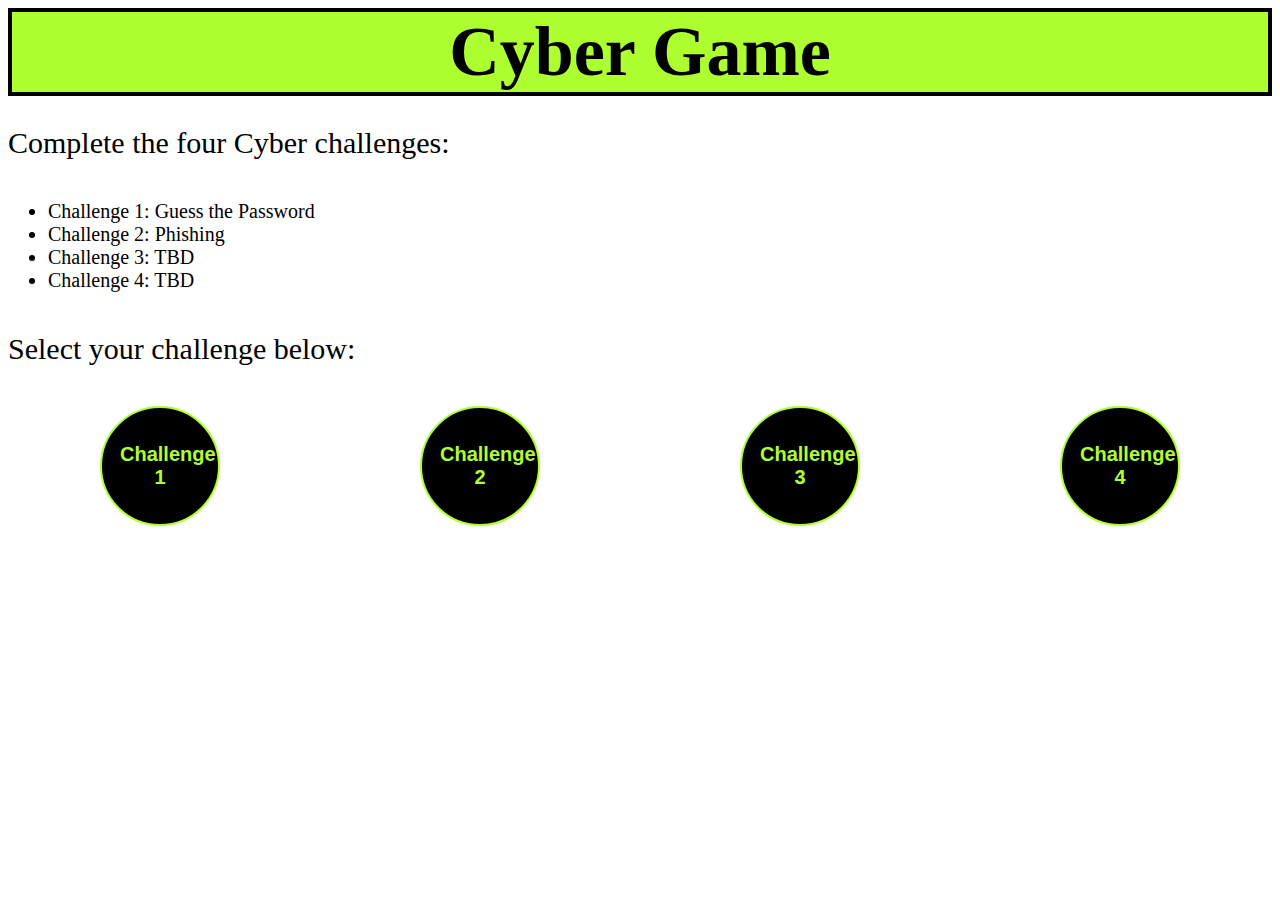
<file: index.html>
<!doctype html>
<html lang="en">

<head>
    <meta charset="utf-8">
    <meta name="viewport" content="width=device-width, initial-scale=1">
    <title>Cyber Game</title>
    <link rel="stylesheet" href="style.css">
</head>

<body>
    <main> 
        <h1 class="index-heading">Cyber Game</h1>
        <p class="index-paragraph">Complete the four Cyber challenges:</p>
        <ul class="index-list">
            <li>Challenge 1: Guess the Password </li>
            <li>Challenge 2: Phishing</li>
            <li>Challenge 3: TBD</li>
            <li>Challenge 4: TBD</li>
        </ul>    
        <p class="index-paragraph">Select your challenge below: </p> 
        
        <div class="challenge-container" >
            <button class="challenge-button" onclick="location.href='challenge1.html'">Challenge 1</button>
            <button class="challenge-button" onclick="location.href='challenge2.html'">Challenge 2</button>
            <button class="challenge-button" onclick="location.href='challenge3.html'">Challenge 3</button>
            <button class="challenge-button" onclick="location.href='challenge4.html'">Challenge 4</button>
    </main>
</body>
</html>
</file>
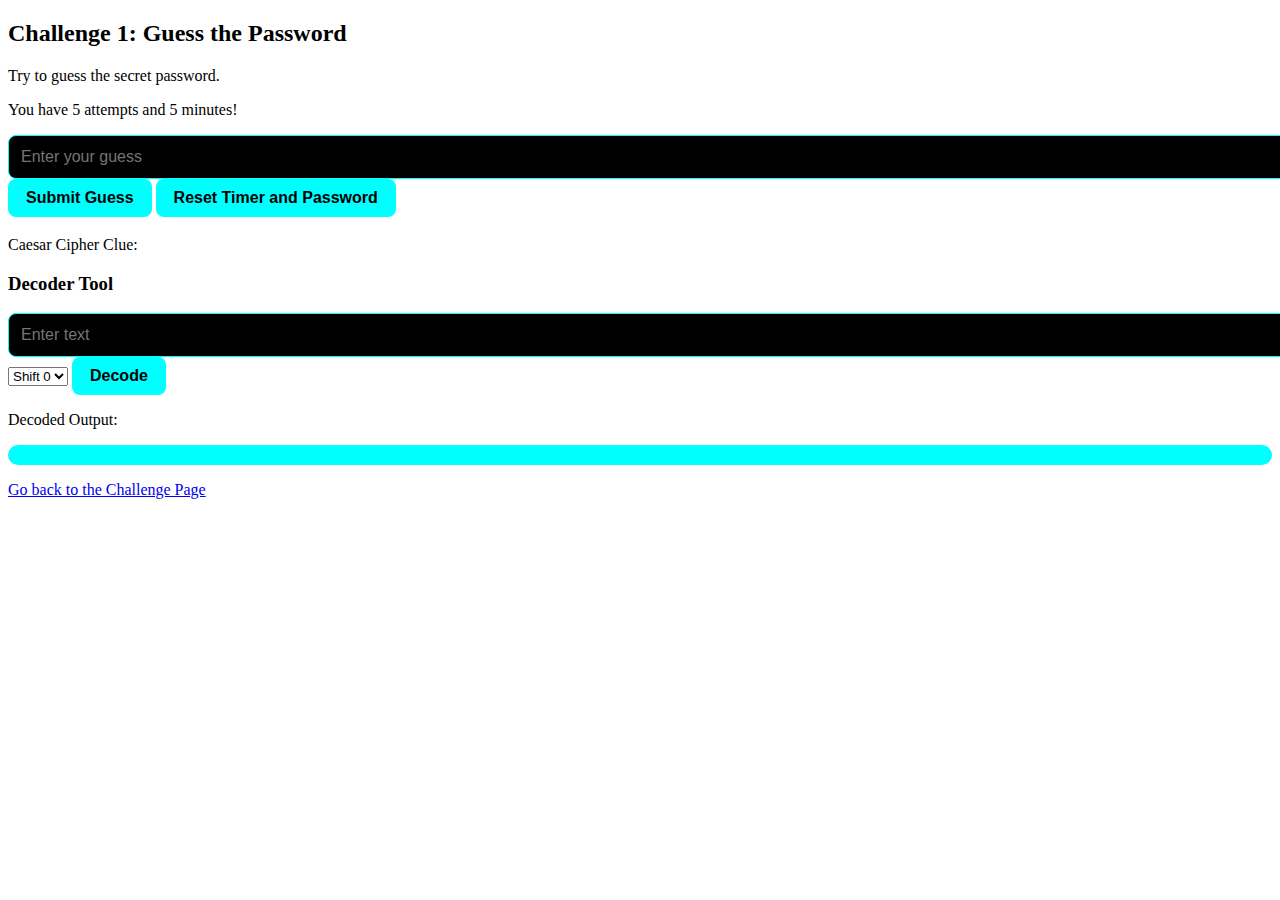
<file: challenge1.html>
<!doctype html>
<html lang="en">

<head>
    <meta charset="utf-8">
    <meta name="viewport" content="width=device-width, initial-scale=1">
    <title>Challenge 1: Guess the Password</title>
    <link rel="stylesheet" href="style.css">
</head>

<body> 
    <main>
        <section>
            <h2>Challenge 1: Guess the Password</h2>
            <p>Try to guess the secret password.</p>
            <p>You have 5 attempts and 5 minutes!</p>

            <!-- user input and submit button -->
            <input type="text" id="guessInput" placeholder="Enter your guess">
            <button id="guessButton">Submit Guess</button>
            <button id="resetButton">Reset Timer and Password</button>

            <!-- the feedback text -->
            <p id="result"></p>

            <!-- hint button that will unlock after the third try -->
            <button id="hintButton" style="display:none;">Reveal Hint</button>
            <p id="hintText" style="display:none;">Hint: The password starts ends with "!"</p>

            <!-- hidden clue revealed with hover for the numbers-->
            <p id="hiddenClueHover" style="display:none;">Hover over this text to reveal a clue for the numbers!</p>
            <p id="hoverClueText" style="display:none;">Numbers Clue: <span id="numberClue"></span></p>

            <!-- casear cipher clue -->
            <p>Caesar Cipher Clue: <span id="cipherText"></span></p>

            <!-- decoder tool -->
            <h3>Decoder Tool</h3>
            <input id="decoderInput" placeholder ="Enter text">
            <select id="decoderShift">
                <option value="0">Shift 0</option>
                <option value="1">Shift 1</option>
                <option value="2">Shift 2</option>
                <option value="3">Shift 3</option>
                <option value="4">Shift 4</option>
                <option value="5">Shift 5</option>
            </select>
            <button id="decodeButton">Decode</button>
            <p>Decoded Output: <span id="decoderOutput"></span></p>

            <!-- timer + progress Bar -->
            <div id="progressBarContainer">
                <div id="progressBar"></div>
            </div>
            <p id="timerDisplay"></p>
            

            <!-- back to the index page-->
            <p><a href ="index.html">Go back to the Challenge Page</a></p>
        </section>
    </main>

    <script src="script.js"></script>
</body>
</html>
</file>
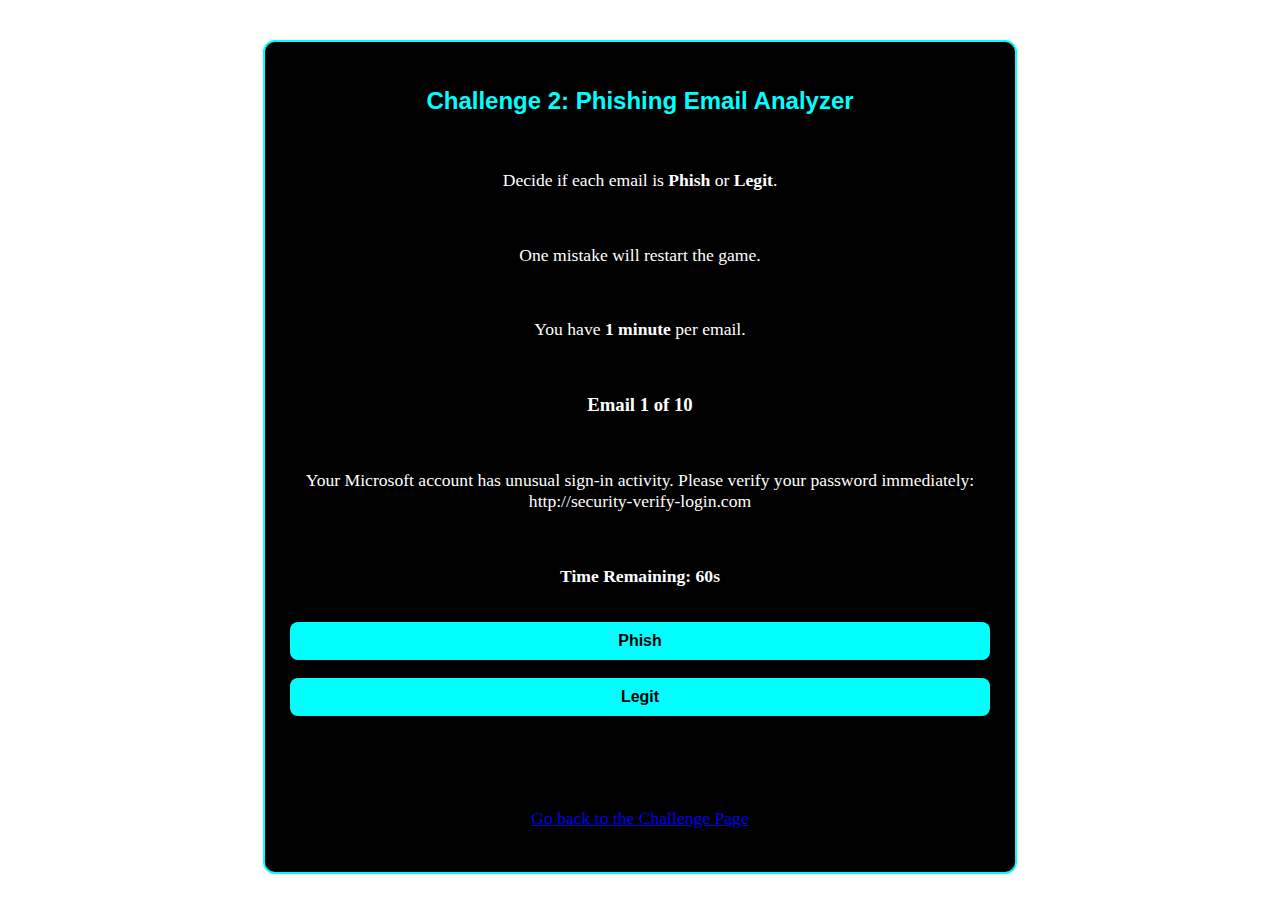
<file: challenge2.html>
<!doctype html>
<html lang="en">

<head>
    <meta charset="utf-8">
    <meta name="viewport" content="width=device-width, initial-scale=1">
    <title>Challenge 2: Phishing Email Analyzer</title>
    <link rel="stylesheet" href="style.css">
</head>

<body> 
    <main>
        <section class="challenge2-container">
            <h2>Challenge 2: Phishing Email Analyzer</h2>
            <p>Decide if each email is <strong>Phish</strong> or <strong>Legit</strong>.</p>
            <p>One mistake will restart the game.</p>
            <p>You have <strong>1 minute</strong> per email.</p>

            <h3 id="emailCounter"></h3>
            <div id="emailBox"></div>

            <p id ="timerDisplay2"></p>
    
            <button id="phishBtn">Phish</button>
            <button id="legitBtn">Legit</button>

            <p id="resultMessage"></p>

            <!-- back to the index page-->
            <p><a href="index.html">Go back to the Challenge Page</a></p>
        </section>
    </main>
    <script src="challenge2.js"></script>
</body>
</html>
</file>
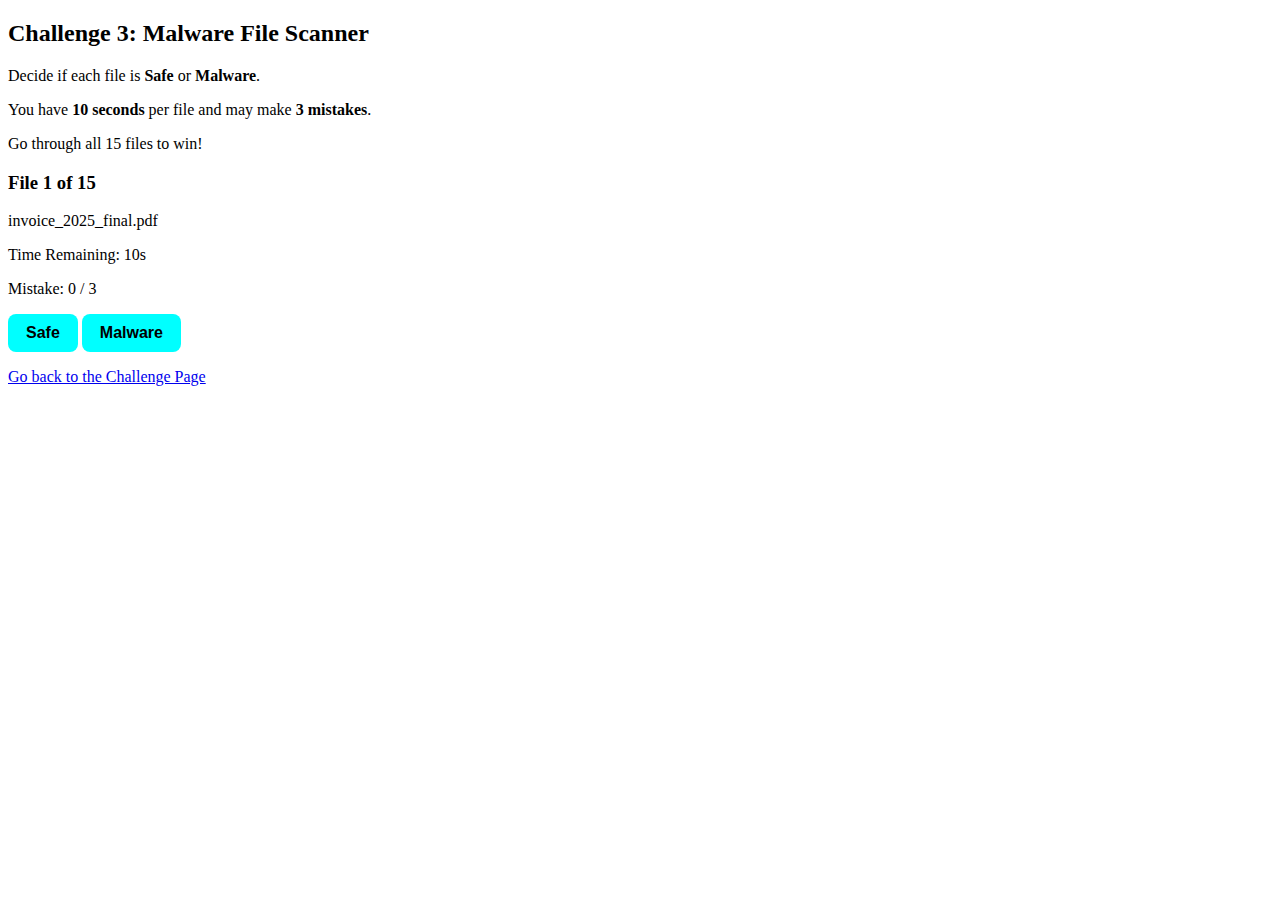
<file: challenge3.html>
<!doctype html>
<html lang="en">

<head>
    <meta charset="utf-8">
    <meta name="viewport" content="width=device-width, initial-scale=1">
    <title>Challenge 3: Firewall Packet Sorter</title>
    <link rel="stylesheet" href="style.css">
</head>

<body> 
    <main>
        <section class="challenge3-container">
            <!-- title and instructions-->
            <h2>Challenge 3: Malware File Scanner</h2>
            <p>Decide if each file is <strong>Safe</strong> or <strong>Malware</strong>.</p>
            <p>You have <strong>10 seconds</strong> per file and may make <strong>3 mistakes</strong>.</p>
            <p>Go through all 15 files to win!</p>

            <!-- displays the current file number-->
            <h3 id="fileCounter"></h3>

            <!-- file name display box -->
            <div id="fileBox"></div>

            <!-- timer and mistakes display -->
            <p id="timerDisplay3"></p>
            <p id="mistakeCounter"></p>

            <!-- buttons for safe or malware -->
            <button id="safeBtn">Safe</button>
            <button id="malwareBtn">Malware</button>

            <!-- message for the results -->
            <p id="resultMessage3"></p>

            <!-- back to the index page-->
            <p><a href ="index.html">Go back to the Challenge Page</a></p>
        </section>
    </main>

    <script src="challenge3.js"></script>
</body>
</html>
</file>
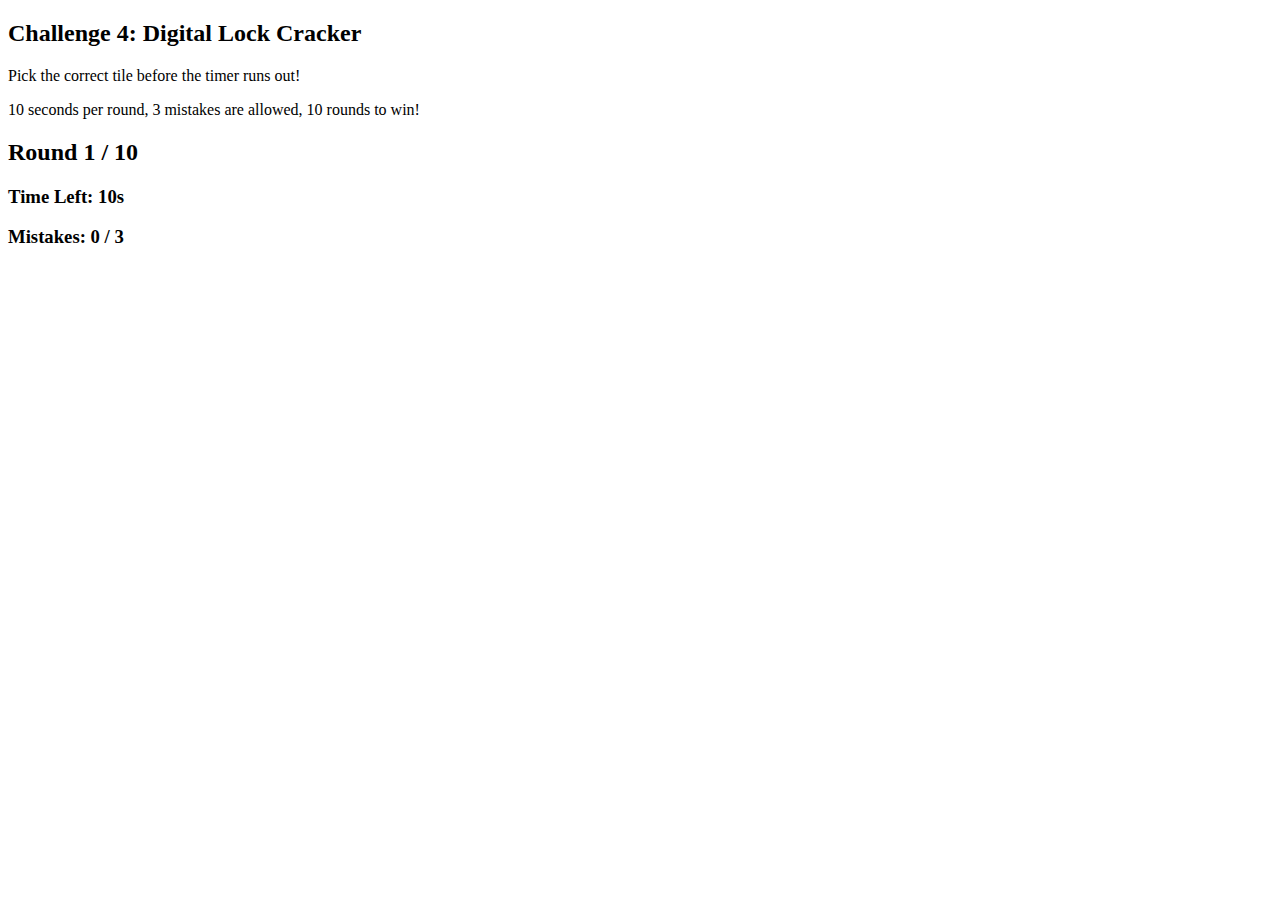
<file: challenge4.html>
<!doctype html>
<html lang="en">

<head>
    <meta charset="utf-8">
    <meta name="viewport" content="width=device-width, initial-scale=1">
    <title>Challenge 4: Digital Lock Cracker</title>
    <link rel="stylesheet" href="style.css">
</head>

<body> 
    <main>
        <h2>Challenge 4: Digital Lock Cracker</h2>
        <p>Pick the correct tile before the timer runs out!</p>
        <p>10 seconds per round, 3 mistakes are allowed, 10 rounds to win!</p>

        <h2 id="roundCounter">Round 1 / 10</h2>
        <h3 id="timerDisplay4">Time Left: 10s</h3>
        <h3 id="mistakeCounter4">Mistakes: 0 / 3</h3>

        <div id="grid"></div>

        <h2 id="resultMessage4"></h2>
    </main>

    <script src="challenge4.js"></script>
</body>
</html>
</file>
<file: style.css>
/* 
-------------------------------------------------------
                styling for index.html
------------------------------------------------------- 
*/

/* general styling for index page */
.index-main {
    background-color: black; 
    color: greenyellow;
    display: flex;
    justify-content: center;
    align-items: center;
    margin: 0 auto;
    text-align: center; 
}

/* homepage title */
.index-heading {
    font-size: 70px;
    margin-bottom: 20px;
    color: black;
    background-color: greenyellow;
    border: 4px solid black;
    display: flex;
    justify-content: center;
    align-items: center;
    margin: 0 auto;
    text-align: center;
}

/* homepage paragraphs*/
.index-paragraph {
    font-size: 30px;
    margin-bottom: 40px;
    color: black;
}

/* list describing the challenges */
.index-list {
    font-size: 20px;
    margin-bottom: 40px;
    color: black;
}

/* container where all of the challenge buttons sit */
.challenge-container {
    display: flex;
    gap: 200px;
    flex-wrap: wrap;
    justify-content: center; 
    font-size: 20 px; 
}

/* round challenge buttons */
.challenge-button {
    color: greenyellow;
    background-color: black;
    border: 2px solid greenyellow;
    width: 120px;
    height: 120px;
    border-radius: 50%;
    align-items: center; 
    font-size: 20px;
    cursor: pointer;
}

/* 
-------------------------------------------------------
                styling for challenge1.html
------------------------------------------------------- 
*/

.challenge1-container {
    display: flex; 
    flex-direction: column;
    gap: 18px;
    padding: 25px;
    background: black; 
    border: 2px solid cyan;
    border-radius: 12px;
    max-width: 650px;
    margin: 40px auto;
}

.challenge1-container h2 {
    text-align: center;
    font-family: 'Orbitron', sans-serif;
    color: cyan;
}

.challenge1-container p {
    font-size: 1.1rem;
    text-align: center;
    color: white;
}

/* inputs */
#guessInput,
#decoderInput {
    width: 100%;
    padding: 12px;
    font-size: 1rem;
    border: 1px solid cyan;
    border-radius: 8px;
    background: black;
    color: white;
    outline: none;
}

/* buttons */
button {
    padding: 10px 18px;
    font-size: 1rem;
    border:none;
    border-radius: 8px;
    cursor: pointer; 
    background: cyan;
    color: black;
    font-weight: bold;
}

button:hover {
    background: lightblue;
}

#hintText, 
#hoverClueText,
#hiddenClueHover {
    background: yello;
    padding: 10px;
    border: 1px solid black;
    border-radius: 8px;
    text-align: center;
}

/* timer + progress bar */
#progressBarContainer {
    width: 100%;
    height: 20px;
    background: black;
    border-radius: 10px;
    overflow: hidden;
    margin-top: 15px;
}

#progressBar {
    height: 100%;
    width: 100%;
    background: cyan;
}

/* result text */
#result {
    font-size: 1.2rem;
    text-align: center;
    font-weight: bold;
    color: white;
}

/* caesar cipher + decoder output */
#cipherText {
    color: green;
    font-weight: bold;
}

#decoderOutput {
    color: green;
    font-weight: bold;
}

/* 
-------------------------------------------------------
                styling for challenge2.html
------------------------------------------------------- 
*/

.challenge2-container {
    display: flex;
    flex-direction: column;
    gap: 18px;
    padding: 25px;
    background: black;              /* card background */
    border: 2px solid cyan;         /* card border */
    border-radius: 12px;
    max-width: 700px;
    margin: 40px auto;
}

.challenge2-container h2 {
    text-align: center;
    font-family: 'Orbitron', sans-serif;
    color: cyan;
}

.challenge2-container p {
    font-size: 1.1rem;
    text-align: center;
    color: white;
}

/* email box */
.email-box,
.email-box p {
    background: black;
    color: white;
    padding: 15px;
    border: 2px solid cyan;
    border-radius: 8px;
    min-height: 100px;
    font-family: monospace;
    margin: 10px 0;
}

/* buttons are the same as challenge 1 */
button {
    padding: 10px 18px;
    font-size: 1rem;
    border:none;
    border-radius: 8px;
    cursor: pointer; 
    background: cyan;
    color: black;
    font-weight: bold;
    transition: 0.25s
}

button:hover {
    background: lightblue;
}

/* Arranges the buttons side by side */
.button-row {
    display: flex;
    justify-content: center;
    gap: 15px;
}

/* results */
#resultMessage {
    font-size: 1.2rem;
    font-weight: bold;
    text-align: center;
    color: white;
}

/* email counter and timer */
#emailCounter,
#timerDisplay2 {
    text-align: center;
    font-weight: bold;
    color: white;
}

/* 
-------------------------------------------------------
                styling for challenge3.html
------------------------------------------------------- 
*/
</file>
